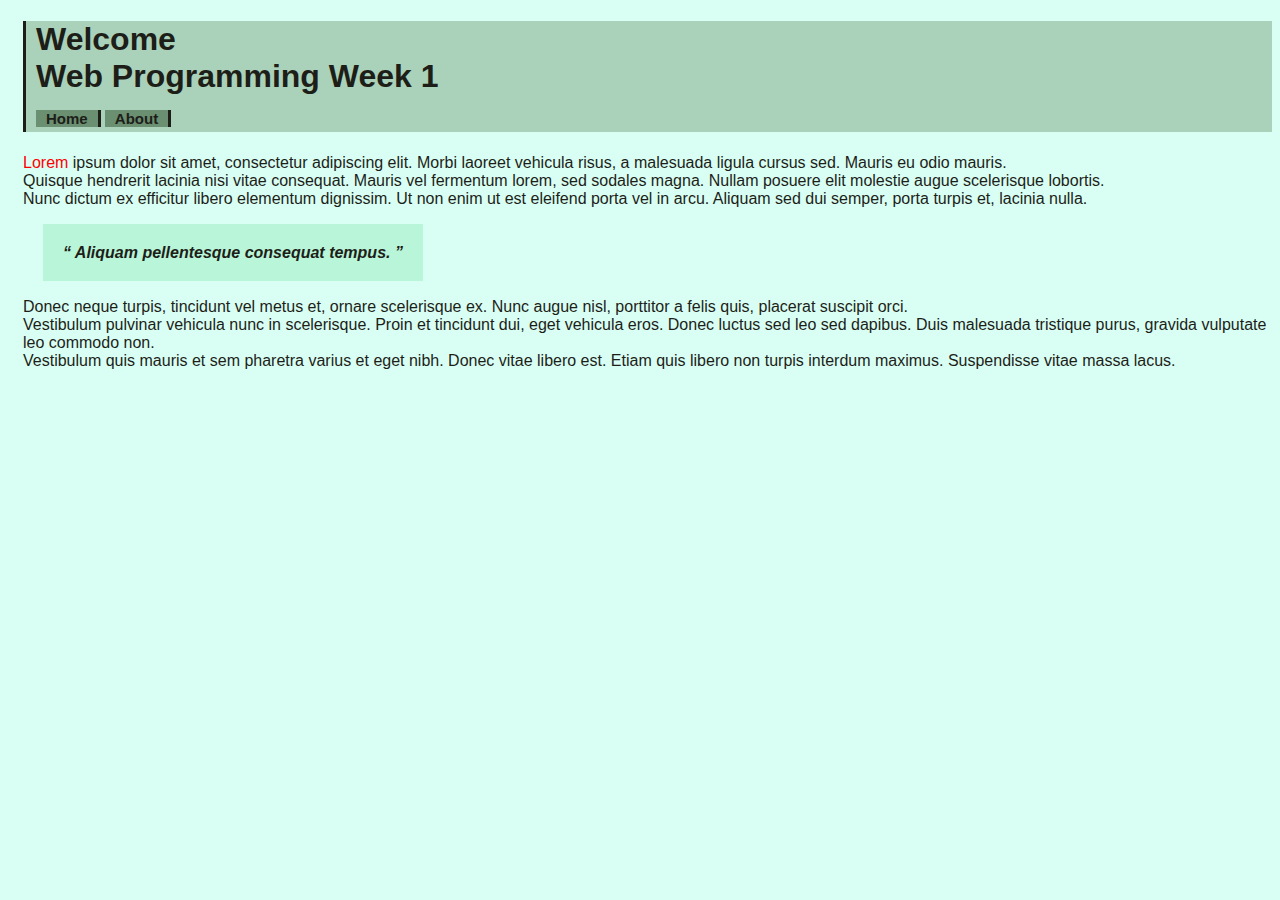
<file: Week 1/index.html>
<!DOCTYPE HTML>
<html>
  <head>
    <title> Week 1 - Index </title>
    <link rel="stylesheet" href="res/styles.css">
  </head>
  <body style="padding-left: 15px;">
    <div class="header">
        <h1 class="underborder">
          Welcome<br>
          Web Programming Week 1<br>
          <pageselect>
            <links><a class="nounderline" href="index.html">Home</a></links>
            <links><a class="nounderline" href="about.html">About</a></links>            
          </pageselect>
        </h1>
    </div>
    <p>
      <red>Lorem</red> ipsum dolor sit amet, consectetur adipiscing elit. Morbi laoreet vehicula risus, a malesuada ligula cursus sed. Mauris eu odio mauris.<br>
      Quisque hendrerit lacinia nisi vitae consequat. Mauris vel fermentum lorem, sed sodales magna. Nullam posuere elit molestie augue scelerisque lobortis.<br>
      Nunc dictum ex efficitur libero elementum dignissim. Ut non enim ut est eleifend porta vel in arcu. Aliquam sed dui semper, porta turpis et, lacinia nulla. 
    </p>    
    <div>
      <q>
        Aliquam pellentesque consequat tempus.
      </q>
    </div>
    <p>
      Donec neque turpis, tincidunt vel metus et, ornare scelerisque ex. Nunc augue nisl, porttitor a felis quis, placerat suscipit orci.<br>
      Vestibulum pulvinar vehicula nunc in scelerisque. Proin et tincidunt dui, eget vehicula eros. Donec luctus sed leo sed dapibus. Duis malesuada tristique purus, gravida vulputate leo commodo non.<br>
      Vestibulum quis mauris et sem pharetra varius et eget nibh. Donec vitae libero est. Etiam quis libero non turpis interdum maximus. Suspendisse vitae massa lacus.
    </p>
  </body>  
</html>
</file>
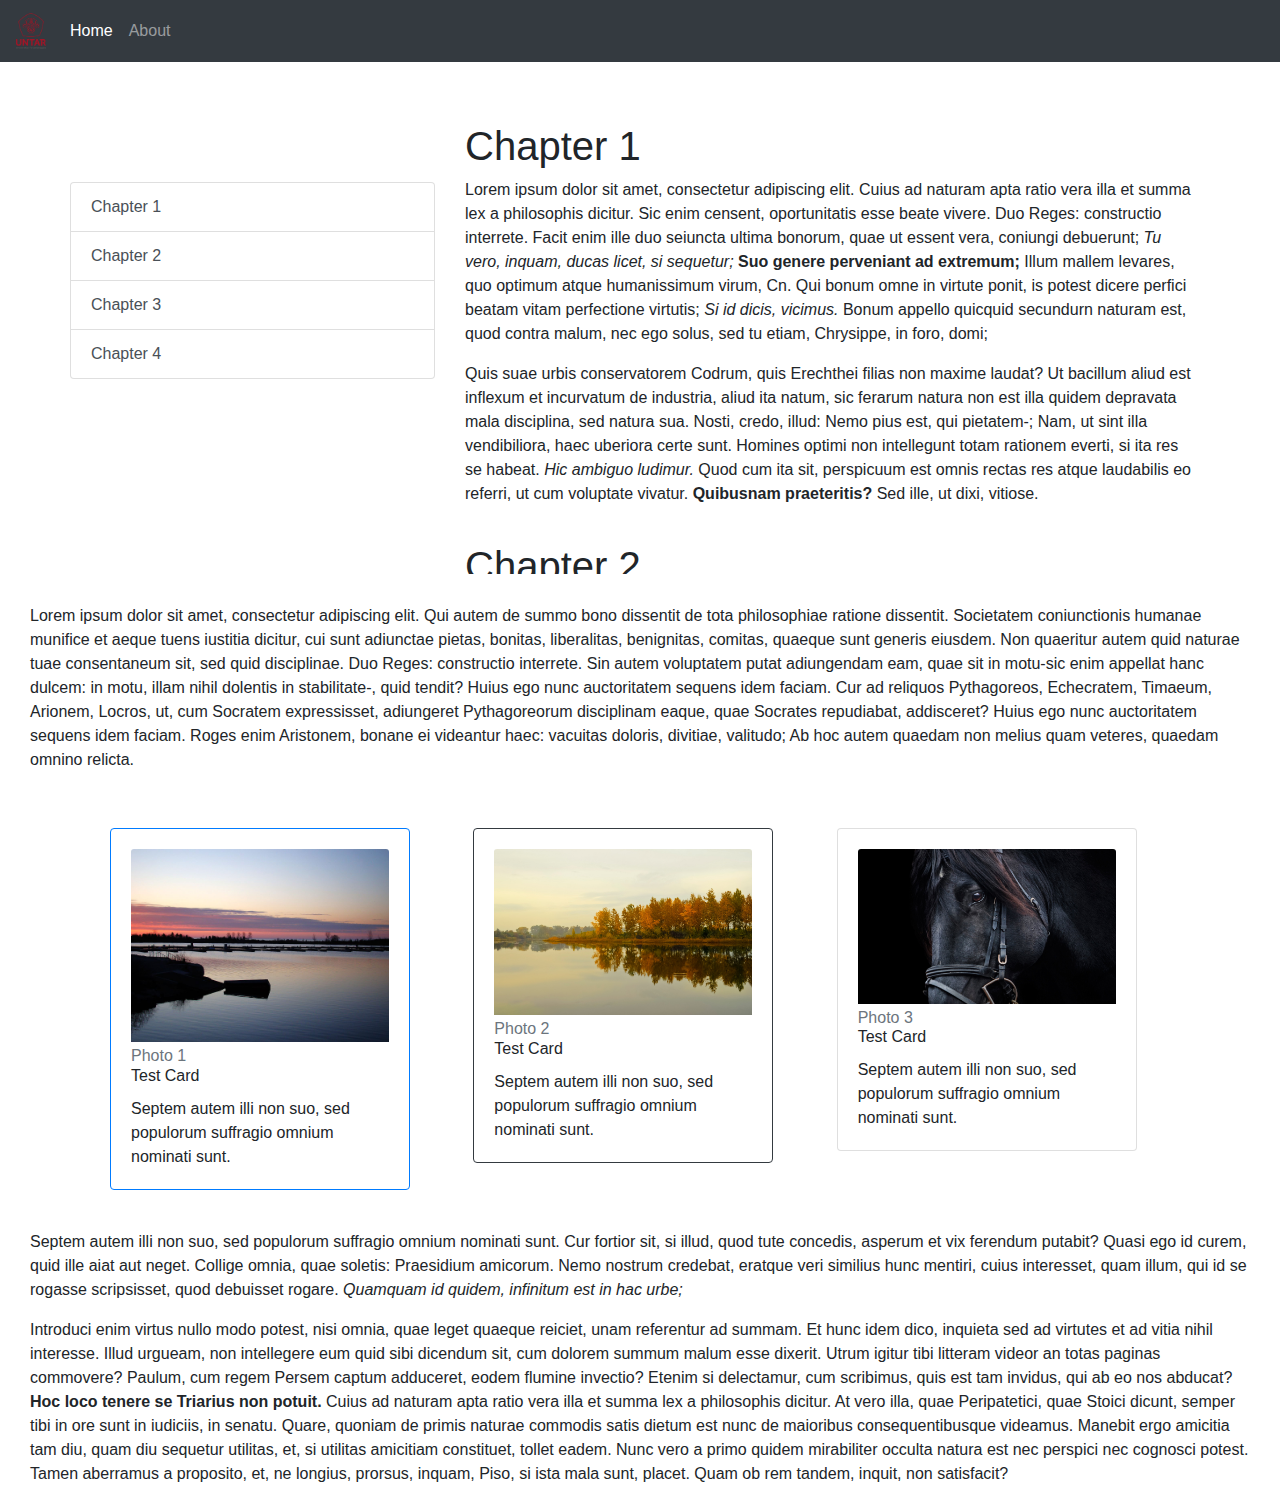
<file: Week 2/index.html>
<!DOCTYPE HTML>
<html>
  <head>
    <title> Week 2 - Index </title>
    <link rel="stylesheet" href="https://stackpath.bootstrapcdn.com/bootstrap/4.5.2/css/bootstrap.min.css" integrity="sha384-JcKb8q3iqJ61gNV9KGb8thSsNjpSL0n8PARn9HuZOnIxN0hoP+VmmDGMN5t9UJ0Z" crossorigin="anonymous">
    <link rel="stylesheet" href="res/styles.css">
  </head>
  <body>
    <nav class="navbar navbar-dark bg-dark sticky-top navbar-expand-sm">
      <div class="collapse navbar-collapse">
        <a class="navbar-brand" href="#">
          <img src="res/logo-untar-1.png" width="30" alt="Logo Untar">
        </a>
        <ul class="navbar-nav">
          <li class="nav-item active"><a href="#" class="nav-link">Home</a></li>
          <li class="nav-item"><a href="about.html" class="nav-link">About</a></li>
        </ul>
      </div>
    </nav>
    <div class="container">
      <div class="row">
        <div id="chapter-list" class="list-group col" style="padding-top: 120px;">
          <a class="list-group-item list-group-item-action" href="#ch1">Chapter 1</a>
          <a class="list-group-item list-group-item-action" href="#ch2">Chapter 2</a>
          <a class="list-group-item list-group-item-action" href="#ch3">Chapter 3</a>
          <a class="list-group-item list-group-item-action" href="#ch4">Chapter 4</a>
        </div>
        <div data-spy="scroll" data-target="#chapter-list" data-offset="100" class="scrollspy col-8" style="overflow-y: scroll; height: 512px;">          
          <h1 id="ch1">Chapter 1</h1>
          <p>Lorem ipsum dolor sit amet, consectetur adipiscing elit. Cuius ad naturam apta ratio vera illa et summa lex a philosophis dicitur. Sic enim censent, oportunitatis esse beate vivere. Duo Reges: constructio interrete. Facit enim ille duo seiuncta ultima bonorum, quae ut essent vera, coniungi debuerunt; <i>Tu vero, inquam, ducas licet, si sequetur;</i> <b>Suo genere perveniant ad extremum;</b> Illum mallem levares, quo optimum atque humanissimum virum, Cn. Qui bonum omne in virtute ponit, is potest dicere perfici beatam vitam perfectione virtutis; <i>Si id dicis, vicimus.</i> Bonum appello quicquid secundurn naturam est, quod contra malum, nec ego solus, sed tu etiam, Chrysippe, in foro, domi; </p>

          <p>Quis suae urbis conservatorem Codrum, quis Erechthei filias non maxime laudat? Ut bacillum aliud est inflexum et incurvatum de industria, aliud ita natum, sic ferarum natura non est illa quidem depravata mala disciplina, sed natura sua. Nosti, credo, illud: Nemo pius est, qui pietatem-; Nam, ut sint illa vendibiliora, haec uberiora certe sunt. Homines optimi non intellegunt totam rationem everti, si ita res se habeat. <i>Hic ambiguo ludimur.</i> Quod cum ita sit, perspicuum est omnis rectas res atque laudabilis eo referri, ut cum voluptate vivatur. <b>Quibusnam praeteritis?</b> Sed ille, ut dixi, vitiose. </p>
          
          <h1 id="ch2">Chapter 2</h1>
          <p>Ergo opifex plus sibi proponet ad formarum quam civis excellens ad factorum pulchritudinem? Negat esse eam, inquit, propter se expetendam. Utrum igitur tibi litteram videor an totas paginas commovere? Licet hic rursus ea commemores, quae optimis verbis ab Epicuro de laude amicitiae dicta sunt. De maximma autem re eodem modo, divina mente atque natura mundum universum et eius maxima partis administrari. Praeclare enim Plato: Beatum, cui etiam in senectute contigerit, ut sapientiam verasque opiniones assequi possit. Non igitur potestis voluptate omnia dirigentes aut tueri aut retinere virtutem. Audeo dicere, inquit. Atque haec ita iustitiae propria sunt, ut sint virtutum reliquarum communia. <a href="http://loripsum.net/" target="_blank">Quam ob rem tandem, inquit, non satisfacit?</a> Tu enim ista lenius, hic Stoicorum more nos vexat. <b>At, si voluptas esset bonum, desideraret.</b> </p>

          <ul>
            <li>Quod autem ratione actum est, id officium appellamus.</li>
            <li>Est, ut dicis, inquit;</li>
            <li>Progredientibus autem aetatibus sensim tardeve potius quasi nosmet ipsos cognoscimus.</li>
            <li>An est aliquid per se ipsum flagitiosum, etiamsi nulla comitetur infamia?</li>
          </ul>


          <ol>
            <li>In qua quid est boni praeter summam voluptatem, et eam sempiternam?</li>
            <li>Sed tamen omne, quod de re bona dilucide dicitur, mihi praeclare dici videtur.</li>
          </ol>

          <h1 id="ch3">Chapter 3</h1>
          <p>Itaque multi, cum in potestate essent hostium aut tyrannorum, multi in custodia, multi in exillo dolorem suum doctrinae studiis levaverunt. Totum autem id externum est, et quod externum, id in casu est. Quibus natura iure responderit non esse verum aliunde finem beate vivendi, a se principia rei gerendae peti; <i>Quid ad utilitatem tantae pecuniae?</i> <a href="http://loripsum.net/" target="_blank">Prioris generis est docilitas, memoria;</a> <b>Nos commodius agimus.</b> Aliis esse maiora, illud dubium, ad id, quod summum bonum dicitis, ecquaenam possit fieri accessio. Ne vitationem quidem doloris ipsam per se quisquam in rebus expetendis putavit, nisi etiam evitare posset. </p>

          <p><a href="http://loripsum.net/" target="_blank">Cyrenaici quidem non recusant;</a> In primo enim ortu inest teneritas ac mollitia quaedam, ut nec res videre optimas nec agere possint. <b>Ita multa dicunt, quae vix intellegam.</b> Ut placet, inquit, etsi enim illud erat aptius, aequum cuique concedere. Nemo enim est, qui aliter dixerit quin omnium naturarum simile esset id, ad quod omnia referrentur, quod est ultimum rerum appetendarum. Pompeius in foedere Numantino infitiando fuit, nec vero omnia timente, sed primum qui animi conscientiam non curet, quam scilicet comprimere nihil est negotii. Bonum incolumis acies: misera caecitas. Nam et a te perfici istam disputationem volo, nec tua mihi oratio longa videri potest. Etenim nec iustitia nec amicitia esse omnino poterunt, nisi ipsae per se expetuntur. Quae in controversiam veniunt, de iis, si placet, disseramus. Idem etiam dolorem saepe perpetiuntur, ne, si id non faciant, incidant in maiorem. Te ipsum, dignissimum maioribus tuis, voluptasne induxit, ut adolescentulus eriperes P. <a href="http://loripsum.net/" target="_blank">Comprehensum, quod cognitum non habet?</a> Nec enim, dum metuit, iustus est, et certe, si metuere destiterit, non erit; </p>
          
          <h1 id="ch4">Chapter 4</h1>
          <p>Quid, cum volumus nomina eorum, qui quid gesserint, nota nobis esse, parentes, patriam, multa praeterea minime necessaria? Atque ab his initiis profecti omnium virtutum et originem et progressionem persecuti sunt. -, sed ut hoc iudicaremus, non esse in iis partem maximam positam beate aut secus vivendi. Restinguet citius, si ardentem acceperit. <a href="http://loripsum.net/" target="_blank">Consequentia exquirere, quoad sit id, quod volumus, effectum.</a> Est igitur officium eius generis, quod nec in bonis ponatur nec in contrariis. Ita, quem ad modum in senatu semper est aliquis, qui interpretem postulet, sic, isti nobis cum interprete audiendi sunt. <a href="http://loripsum.net/" target="_blank">An eiusdem modi?</a> <b>In schola desinis.</b> Qualis ista philosophia est, quae non interitum afferat pravitatis, sed sit contenta mediocritate vitiorum? Quae enim cupiditates a natura proficiscuntur, facile explentur sine ulla iniuria, quae autem inanes sunt, iis parendum non est. Hoc dictum in una re latissime patet, ut in omnibus factis re, non teste moveamur. </p>

          <p>Omnis sermo elegans sumi potest, tum varietas est tanta artium, ut nemo sine eo instrumento ad ullam rem illustriorem satis ornatus possit accedere. Atque ut ceteri dicere existimantur melius quam facere, sic hi mihi videntur facere melius quam dicere. Ista ipsa, quae tu breviter: regem, dictatorem, divitem solum esse sapientem, a te quidem apte ac rotunde; Quid enim dicis omne animal, simul atque sit ortum, applicatum esse ad se diligendum esseque in se conservando occupatum? Se dicere inter honestum et turpe nimium quantum, nescio quid inmensum, inter ceteras res nihil omnino interesse. Quod totum contra est. Quid est, quod ab ea absolvi et perfici debeat? Alia quaedam dicent, credo, magna antiquorum esse peccata, quae ille veri investigandi cupidus nullo modo ferre potuerit. Omnibus enim artibus volumus attributam esse eam, quae communis appellatur prudentia, quam omnes, qui cuique artificio praesunt, debent habere. Videmus in quodam volucrium genere non nulla indicia pietatis, cognitionem, memoriam, in multis etiam desideria videmus. <i>Ita relinquet duas, de quibus etiam atque etiam consideret.</i> </p>
        </div>
      </div>
    </div>
    
    <div style="padding-left: 30px; padding-top: 30px; padding-right: 30px;">
      <p>Lorem ipsum dolor sit amet, consectetur adipiscing elit. Qui autem de summo bono dissentit de tota philosophiae ratione dissentit. Societatem coniunctionis humanae munifice et aeque tuens iustitia dicitur, cui sunt adiunctae pietas, bonitas, liberalitas, benignitas, comitas, quaeque sunt generis eiusdem. Non quaeritur autem quid naturae tuae consentaneum sit, sed quid disciplinae. Duo Reges: constructio interrete. Sin autem voluptatem putat adiungendam eam, quae sit in motu-sic enim appellat hanc dulcem: in motu, illam nihil dolentis in stabilitate-, quid tendit? Huius ego nunc auctoritatem sequens idem faciam. Cur ad reliquos Pythagoreos, Echecratem, Timaeum, Arionem, Locros, ut, cum Socratem expressisset, adiungeret Pythagoreorum disciplinam eaque, quae Socrates repudiabat, addisceret? Huius ego nunc auctoritatem sequens idem faciam. Roges enim Aristonem, bonane ei videantur haec: vacuitas doloris, divitiae, valitudo; Ab hoc autem quaedam non melius quam veteres, quaedam omnino relicta. </p>
      
      <div class="container" style="padding: 40px;">
        <div class="row">
          <div class="col">
            <div class="card border-primary" style="width: 300px">
              <div class="card-body">
                <img class="card-img-top" src="res/card1.jpg" style="margin-bottom: 10px;">
                <h6 class="card-subtitle text-muted">Photo 1</h6>
                <h6 class="card-title">Test Card</h6>
                <p class="card-text">Septem autem illi non suo, sed populorum suffragio omnium nominati sunt.</p>
              </div>
            </div>
          </div>
          <div class="col">
            <div class="card border-dark" style="width: 300px">
              <div class="card-body">
                <img class="card-img-top" src="res/card2.jpg" style="margin-bottom: 10px;">
                <h6 class="card-subtitle text-muted">Photo 2</h6>
                <h6 class="card-title text-bold">Test Card</h6>
                <p class="card-text">Septem autem illi non suo, sed populorum suffragio omnium nominati sunt.</p>
              </div>
            </div>
          </div>
          <div class="col">
            <div class="card border-gray" style="width: 300px">
              <div class="card-body">
                <img class="card-img-top" src="res/card3.jpg" style="margin-bottom: 10px;">
                <h6 class="card-subtitle text-muted">Photo 3</h6>
                <h6 class="card-title">Test Card</h6>
                <p class="card-text">Septem autem illi non suo, sed populorum suffragio omnium nominati sunt.</p>
              </div>
            </div>
          </div>
        </div>        
      </div>
      
      <p>Septem autem illi non suo, sed populorum suffragio omnium nominati sunt. Cur fortior sit, si illud, quod tute concedis, asperum et vix ferendum putabit? Quasi ego id curem, quid ille aiat aut neget. Collige omnia, quae soletis: Praesidium amicorum. Nemo nostrum credebat, eratque veri similius hunc mentiri, cuius interesset, quam illum, qui id se rogasse scripsisset, quod debuisset rogare. <i>Quamquam id quidem, infinitum est in hac urbe;</i> </p>
      
      <p>Introduci enim virtus nullo modo potest, nisi omnia, quae leget quaeque reiciet, unam referentur ad summam. Et hunc idem dico, inquieta sed ad virtutes et ad vitia nihil interesse. Illud urgueam, non intellegere eum quid sibi dicendum sit, cum dolorem summum malum esse dixerit. Utrum igitur tibi litteram videor an totas paginas commovere? Paulum, cum regem Persem captum adduceret, eodem flumine invectio? Etenim si delectamur, cum scribimus, quis est tam invidus, qui ab eo nos abducat? <b>Hoc loco tenere se Triarius non potuit.</b> Cuius ad naturam apta ratio vera illa et summa lex a philosophis dicitur. At vero illa, quae Peripatetici, quae Stoici dicunt, semper tibi in ore sunt in iudiciis, in senatu. Quare, quoniam de primis naturae commodis satis dietum est nunc de maioribus consequentibusque videamus. Manebit ergo amicitia tam diu, quam diu sequetur utilitas, et, si utilitas amicitiam constituet, tollet eadem. Nunc vero a primo quidem mirabiliter occulta natura est nec perspici nec cognosci potest. Tamen aberramus a proposito, et, ne longius, prorsus, inquam, Piso, si ista mala sunt, placet. Quam ob rem tandem, inquit, non satisfacit? </p>
    </div>
    <script src="https://code.jquery.com/jquery-3.5.1.slim.min.js" integrity="sha384-DfXdz2htPH0lsSSs5nCTpuj/zy4C+OGpamoFVy38MVBnE+IbbVYUew+OrCXaRkfj" crossorigin="anonymous"></script>
    <script src="https://cdn.jsdelivr.net/npm/popper.js@1.16.1/dist/umd/popper.min.js" integrity="sha384-9/reFTGAW83EW2RDu2S0VKaIzap3H66lZH81PoYlFhbGU+6BZp6G7niu735Sk7lN" crossorigin="anonymous"></script>
    <script src="https://stackpath.bootstrapcdn.com/bootstrap/4.5.2/js/bootstrap.min.js" integrity="sha384-B4gt1jrGC7Jh4AgTPSdUtOBvfO8shuf57BaghqFfPlYxofvL8/KUEfYiJOMMV+rV" crossorigin="anonymous"></script>
  </body>  
</html>
</file>
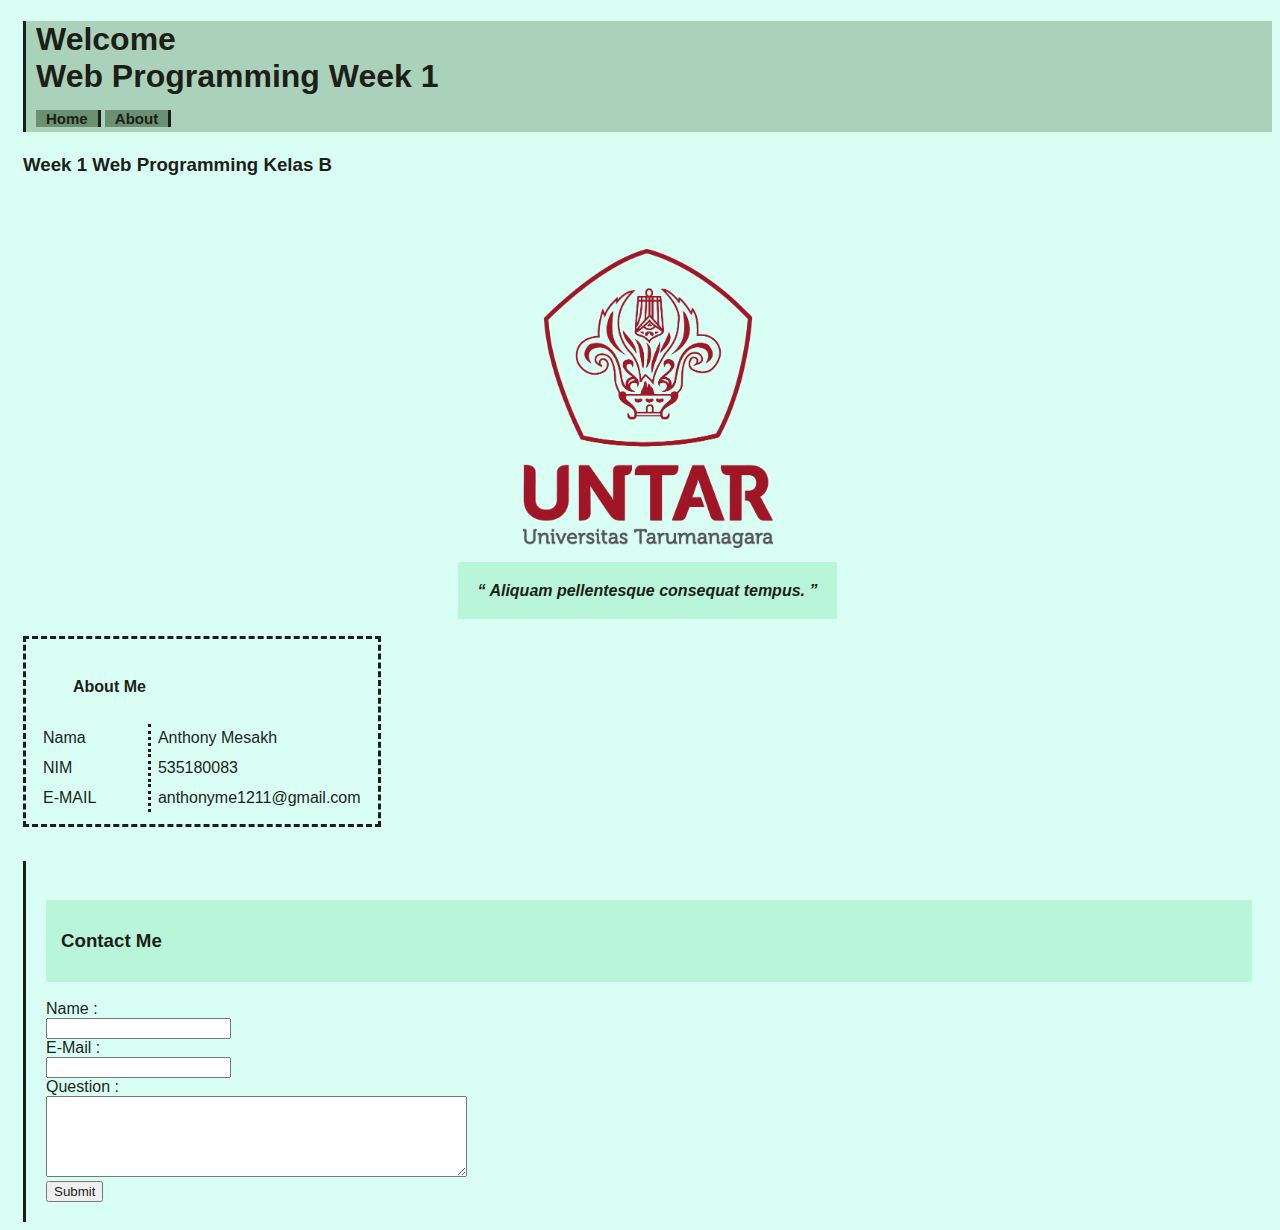
<file: Week 1/about.html>
<!DOCTYPE HTML>
<html>
  <head>
    <title> Week 1 - About </title>
    <link rel="stylesheet" href="res/styles.css">
  </head>
  <body style="padding-left: 15px;">
    <div class="header">
        <h1 class="underborder">
          Welcome<br>
          Web Programming Week 1<br>
          <pageselect>
            <links><a class="nounderline" href="index.html">Home</a></links>
            <links><a class="nounderline" href="about.html">About</a></links>            
          </pageselect>
        </h1>
    </div>
    <p>
      <h3>Week 1 Web Programming Kelas B</h3><br>
    </p>
    <div style="text-align: center;">    
      <img src="res/logo-untar-1.png" style="width: 250px; padding-bottom:30px;"><br>
      <q>
        Aliquam pellentesque consequat tempus.
      </q>
    </div>
    <p>
      <table style="border: dashed; padding: 10px;">
        <tr>
          <td><h4 style="padding-left: 30px;">About Me</h4></td>
        </tr>
        <tr>
          <td style="border-right: dotted;">Nama</td>
          <td>Anthony Mesakh</td>
        </tr>
        <tr>
          <td style="border-right: dotted;">NIM</td>
          <td>535180083</td>
        </tr>
        <tr>
          <td style="border-right: dotted;">E-MAIL</td>
          <td>anthonyme1211@gmail.com</td>
        </tr>
      </table>
    </p>
    <br>
    <div style="border-left: solid;">
      <h3 style="background-color: #B9F5D8; padding-bottom: 30px; padding-top: 30px; padding-left: 15px;">Contact Me</h3>
      <form>
        <label for="name">Name :</label><br>
        <input type="text" id="name" name="name"><br>
        <label for="email">E-Mail :</label><br>
        <input type="email" id="email" name="email"><br>
        <label for="question">Question :</label><br>
        <textarea id="question" name="question" rows="5" cols="50"></textarea><br>
        <input type="submit" value="Submit">
      </form>
    </div>
  </body>  
</html>
</file>
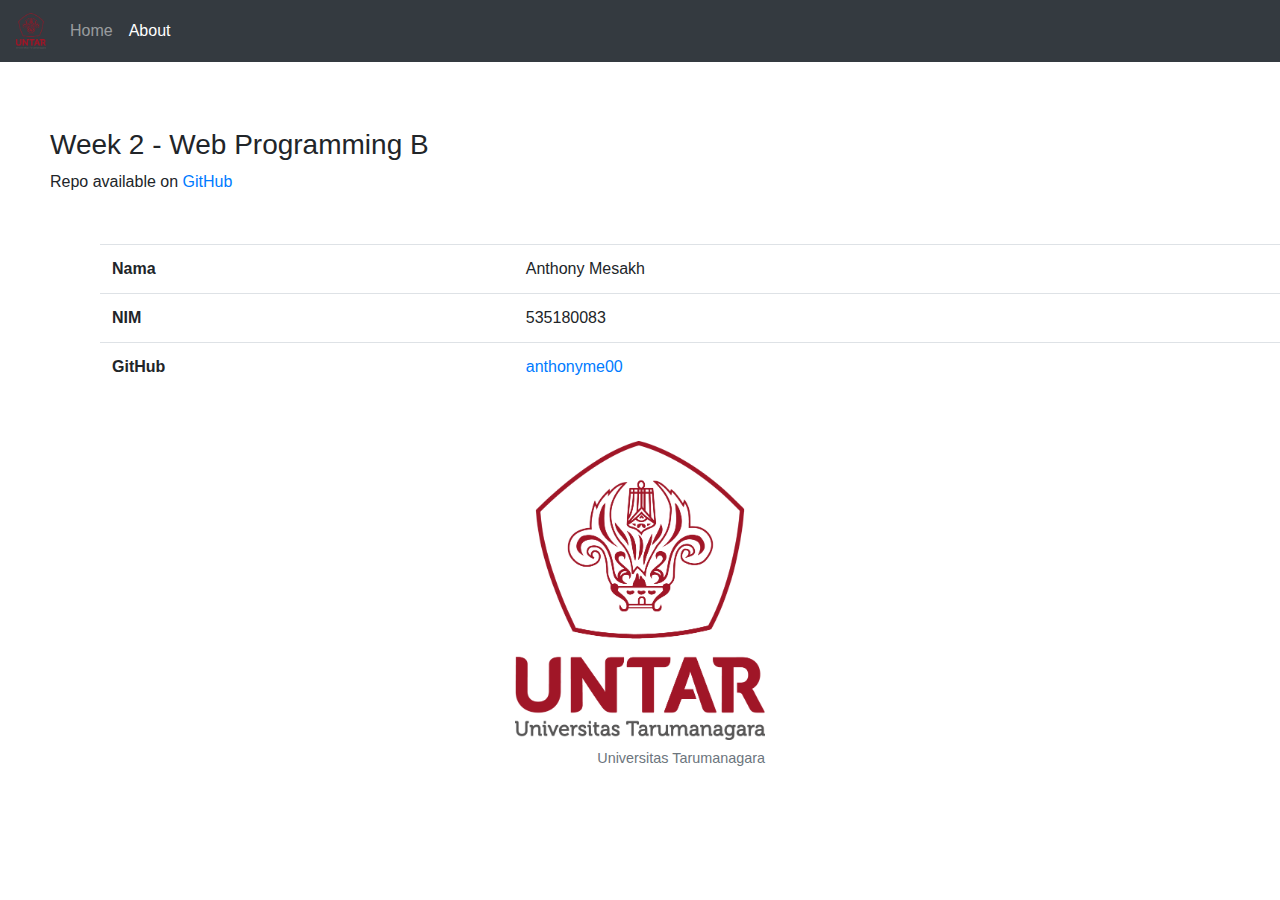
<file: Week 2/about.html>
<!DOCTYPE HTML>
<html>
  <head>
    <title> Week 2 - About </title>
    <link rel="stylesheet" href="https://stackpath.bootstrapcdn.com/bootstrap/4.5.2/css/bootstrap.min.css" integrity="sha384-JcKb8q3iqJ61gNV9KGb8thSsNjpSL0n8PARn9HuZOnIxN0hoP+VmmDGMN5t9UJ0Z" crossorigin="anonymous">
    <link rel="stylesheet" href="res/styles.css">
  </head>
  <body>
    <nav class="navbar navbar-dark bg-dark sticky-top navbar-expand-sm">
      <div class="collapse navbar-collapse">
        <a class="navbar-brand" href="#">
          <img src="res/logo-untar-1.png" width="30" alt="Logo Untar">
        </a>
        <ul class="navbar-nav">
          <li class="nav-item"><a href="index.html" class="nav-link">Home</a></li>
          <li class="nav-item active"><a href="#" class="nav-link">About</a></li>
        </ul>
      </div>
    </nav>
    <div style="padding: 50px;">
      <p>
        <h3>Week 2 - Web Programming B</h3>
        Repo available on <a href="https://github.com/anthonyme00/B_WebProgramming_535180083">GitHub</a>
      </p>
    
      <table class="table padded">
        <tr>
          <th scope="row">Nama</th>
          <td>Anthony Mesakh</td>
        </tr>
        <tr>
          <th scope="row">NIM</th>
          <td>535180083</td>
        </tr>
        <tr>
          <th scope="row">GitHub</th>
          <td><a href="https://github.com/anthonyme00/">anthonyme00</a></td>
        </tr>
      </table>
      
      <div class="container container-fluid" style="text-align:center;">
        <figure class="figure">
          <img src="res/logo-untar-1.png" class="figure-img img-fluid rounded" alt="Logo UNTAR" width="250px">
          <figcaption class="figure-caption text-right">Universitas Tarumanagara</figcaption>
        </figure>
      </div>
    </div>
    <script src="https://code.jquery.com/jquery-3.5.1.slim.min.js" integrity="sha384-DfXdz2htPH0lsSSs5nCTpuj/zy4C+OGpamoFVy38MVBnE+IbbVYUew+OrCXaRkfj" crossorigin="anonymous"></script>
    <script src="https://cdn.jsdelivr.net/npm/popper.js@1.16.1/dist/umd/popper.min.js" integrity="sha384-9/reFTGAW83EW2RDu2S0VKaIzap3H66lZH81PoYlFhbGU+6BZp6G7niu735Sk7lN" crossorigin="anonymous"></script>
    <script src="https://stackpath.bootstrapcdn.com/bootstrap/4.5.2/js/bootstrap.min.js" integrity="sha384-B4gt1jrGC7Jh4AgTPSdUtOBvfO8shuf57BaghqFfPlYxofvL8/KUEfYiJOMMV+rV" crossorigin="anonymous"></script>
  </body>  
</html>
</file>
<file: Week 1/res/styles.css>
h1 {
  background-color: #AAD2BA;
}

h1.underborder {
  border-style: hidden hidden hidden solid;
  padding-left: 10px;
  text-color: #1D1E18;
}

q {
  font-weight: bold;
  font-style: italic;
  background-color: #B9F5D8;
  padding: 20px;
}

red {
  color: red;
}

div {
  padding-bottom: 20px;
  padding-top: 20px;
  padding-left: 20px;
  padding-right: 20px;
}

div.header {
  padding-bottom: 0px;
  padding-top: 0px;
  padding-left: 0px;
  padding-right: 0px;
}

links {
  padding-bottom: 0;
  padding-top: 0;
  padding-left: 10px;
  padding-right: 10px;
  border-right: solid;
  background-color: #6B8F71;
}

a.nounderline {
  text-decoration: none;
}

links:hover {
  background-color: #737373;
}

pageselect {
  font-size:15px;
}

body {
  background-color: #D9FFF5;
}

* {
  color: #1D1E18;
  font-family: Sans-serif;
}

td {
  padding: 5px;
}
</file>
<file: Week 2/res/styles.css>
.padded{
  margin: 50px;
}

#ch2,#ch3,#ch4{
  margin-top: -40px;
  padding-top: 60px;
}

#ch1{
  padding-top: 60px;
}
</file>
